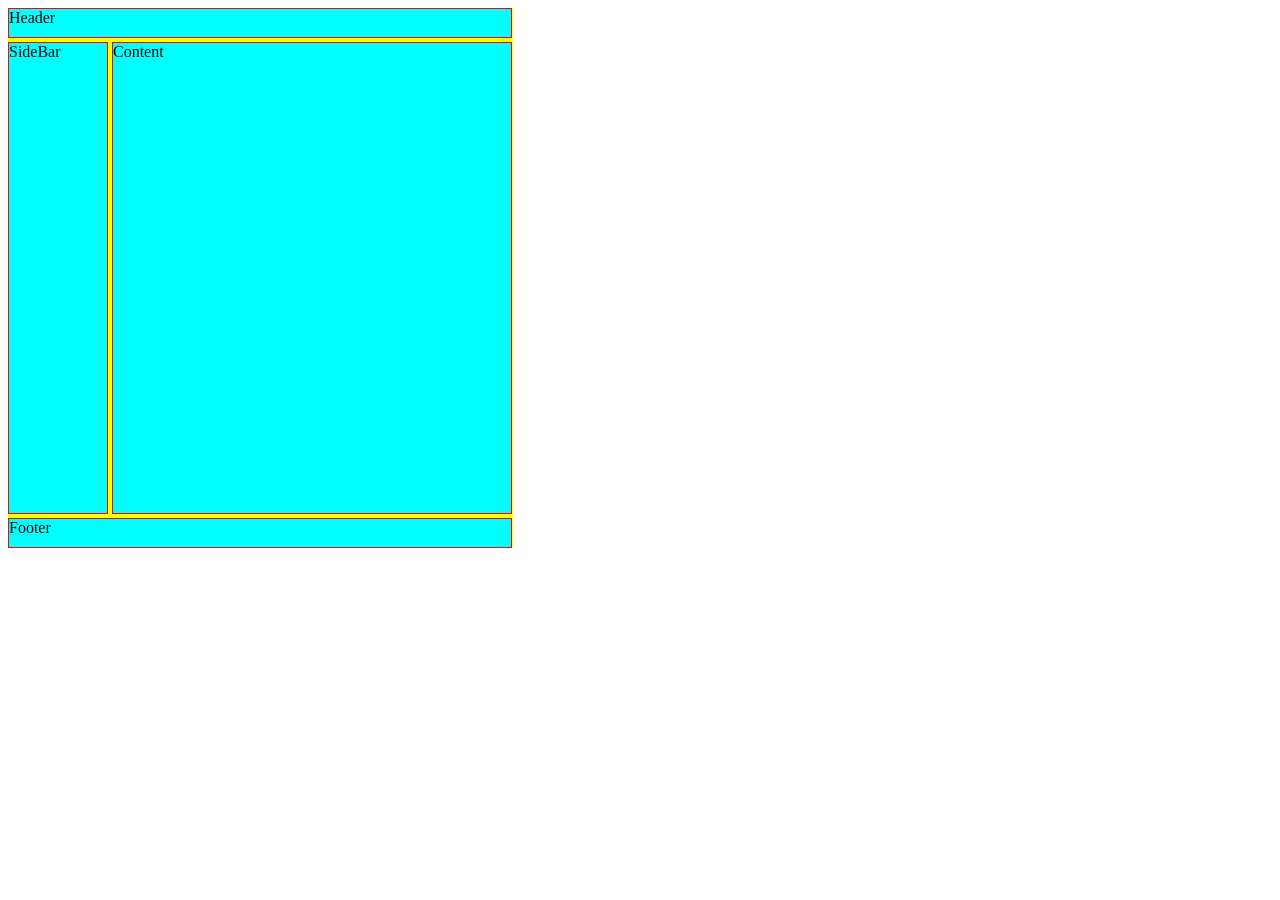
<file: 10)Blog Web layout/index.html>
<!DOCTYPE html>
<html lang="en">
<head>
    <meta charset="UTF-8">
    <meta name="viewport" content="width=device-width, initial-scale=1.0">
    <title>Blog Website</title>
    <link rel="stylesheet" href="style.css">
</head>
<body>
    <div class="container">
        <div class="box" id="header">Header</div>
        <div class="box" id="sidebar">SideBar</div>
        <div class="box" id="content">Content</div>
        <div class="box" id="footer">Footer</div>
    </div>
</body>
</html>
</file>
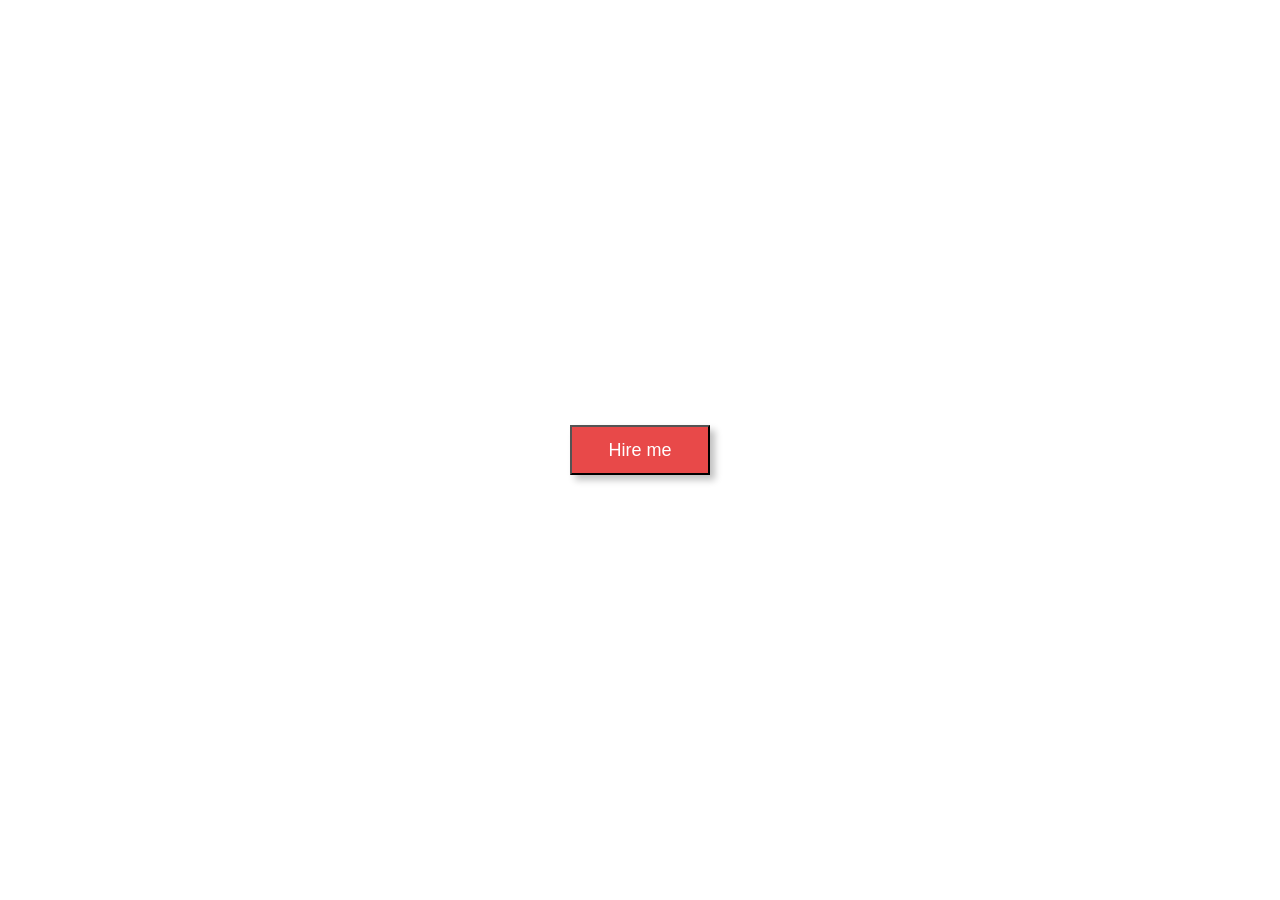
<file: 12)Hire me button/index.html>
<!DOCTYPE html>
<html lang="en">
<head>
    <meta charset="UTF-8">
    <meta name="viewport" content="width=device-width, initial-scale=1.0">
    <title>Hire me Button</title>
    <link rel="stylesheet" href="style.css">
</head>
<body>
    <div class="container">
       <button class="button1">
        Hire me
       </button>
    </div>

    <!-- <div id="wrapper">
        <div class="btn-pink">Hire me</div>
    </div> -->
</body>
</html>
</file>
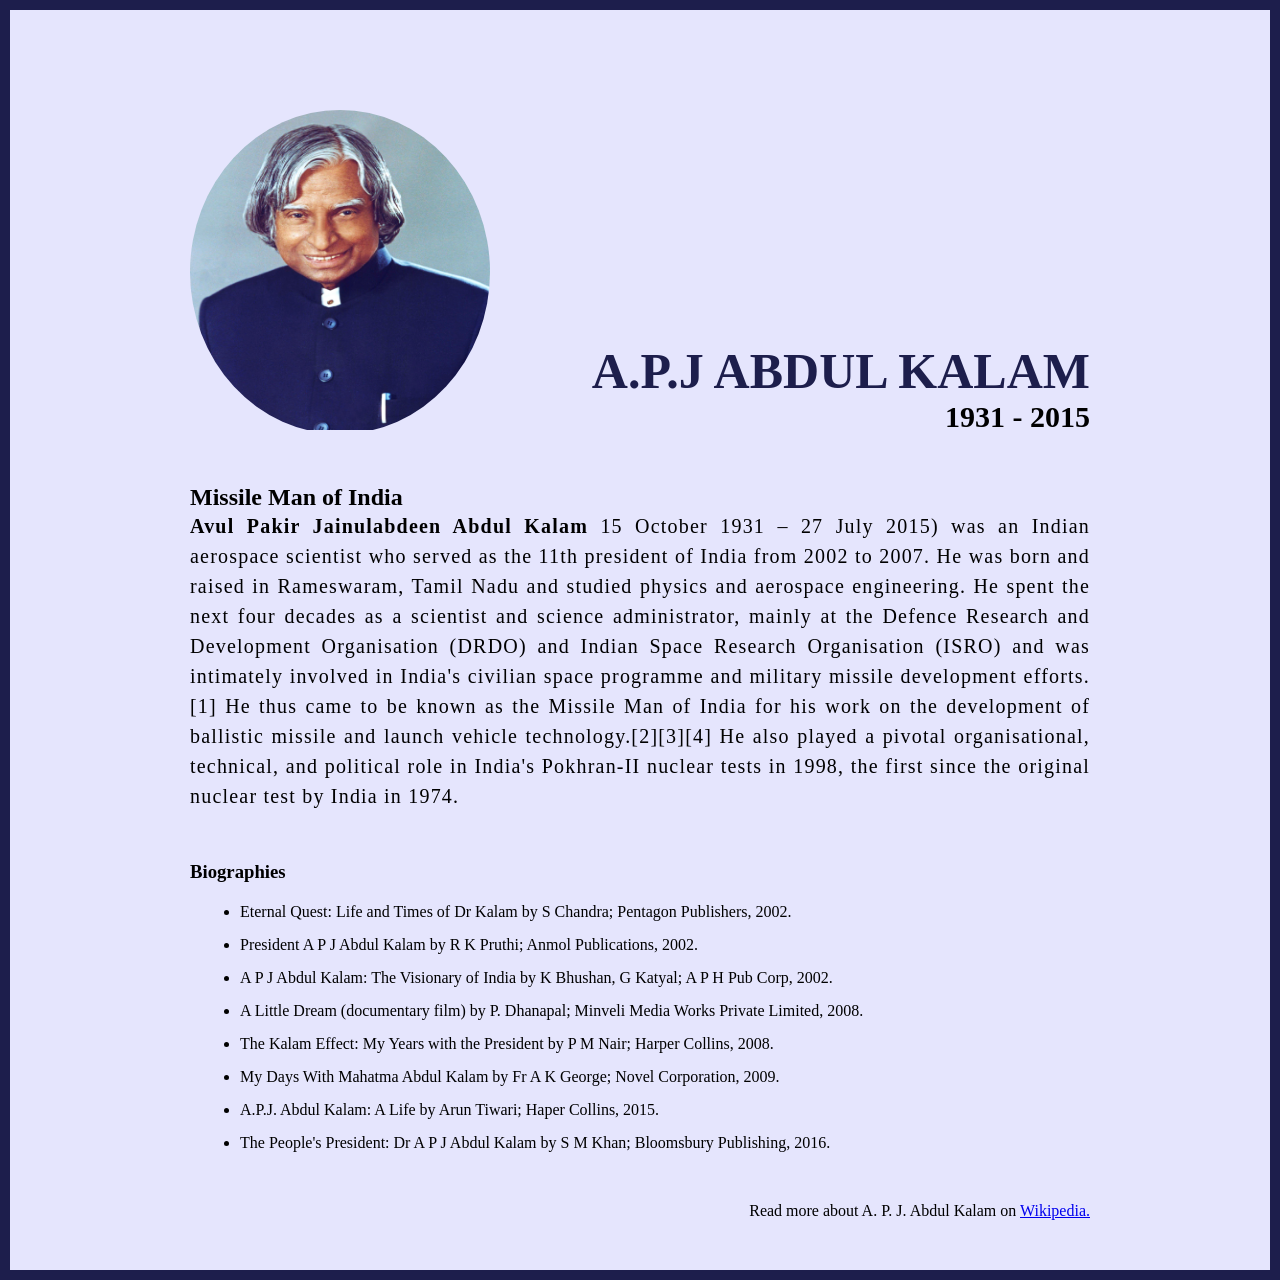
<file: 16)Tribute Page/index.html>
<!DOCTYPE html>
<html lang="en">
<head>
    <meta charset="UTF-8">
    <meta name="viewport" content="width=device-width, initial-scale=1.0">
    <title>Tribute Page</title>
    <link rel="stylesheet" href="style.css">
</head>
<body>
       <div class="wrapper">

            <div class="container">

                <!-- section 1 -->
                <section class="img_Container">
                    <!-- image -->
                    <div class="image">
                    <img src="apj.jpg" alt="A.P.J Abdul Kalam">
                    </div>
                    <div>
                    <h1>A.P.J Abdul Kalam</h1>
                    <h4>1931 - 2015</h4>
                    </div>
                </section>

                <!-- section 2 -->
                <section class="content">
                    <h2>Missile Man of India</h2>
                    <p>
                        <b>Avul Pakir Jainulabdeen Abdul Kalam</b> 15 October 1931 – 27 July
                        2015) was an Indian aerospace scientist who served as the 11th
                        president of India from 2002 to 2007. He was born and raised in
                        Rameswaram, Tamil Nadu and studied physics and aerospace
                        engineering. He spent the next four decades as a scientist and
                        science administrator, mainly at the Defence Research and
                        Development Organisation (DRDO) and Indian Space Research
                        Organisation (ISRO) and was intimately involved in India's civilian
                        space programme and military missile development efforts.[1] He thus
                        came to be known as the Missile Man of India for his work on the
                        development of ballistic missile and launch vehicle
                        technology.[2][3][4] He also played a pivotal organisational,
                        technical, and political role in India's Pokhran-II nuclear tests in
                        1998, the first since the original nuclear test by India in 1974.
                    </p>
                </section>

                <!-- section 3 -->
                <section class="biography_section">
                    <h3>Biographies</h3>
                    <ul>
                      <li>
                        Eternal Quest: Life and Times of Dr Kalam by S Chandra; Pentagon
                        Publishers, 2002.
                      </li>
                      <li>
                        President A P J Abdul Kalam by R K Pruthi; Anmol Publications,
                        2002.
                      </li>
                      <li>
                        A P J Abdul Kalam: The Visionary of India by K Bhushan, G Katyal;
                        A P H Pub Corp, 2002.
                      </li>
                      <li>
                        A Little Dream (documentary film) by P. Dhanapal; Minveli Media
                        Works Private Limited, 2008.
                      </li>
                      <li>
                        The Kalam Effect: My Years with the President by P M Nair; Harper
                        Collins, 2008.
                      </li>
                      <li>
                        My Days With Mahatma Abdul Kalam by Fr A K George; Novel
                        Corporation, 2009.
                      </li>
                      <li>
                        A.P.J. Abdul Kalam: A Life by Arun Tiwari; Haper Collins, 2015.
                      </li>
                      <li>
                        The People's President: Dr A P J Abdul Kalam by S M Khan;
                        Bloomsbury Publishing, 2016.
                      </li>
                    </ul>
                  </section>
                  <footer>
                    <p>
                      Read more about A. P. J. Abdul Kalam on
                      <a href="https://en.wikipedia.org/wiki/A._P._J._Abdul_Kalam"
                        >Wikipedia.</a
                      >
                    </p>
                  </footer>
                </div>
            </div>
        </div>
    </body>
</html>
</file>
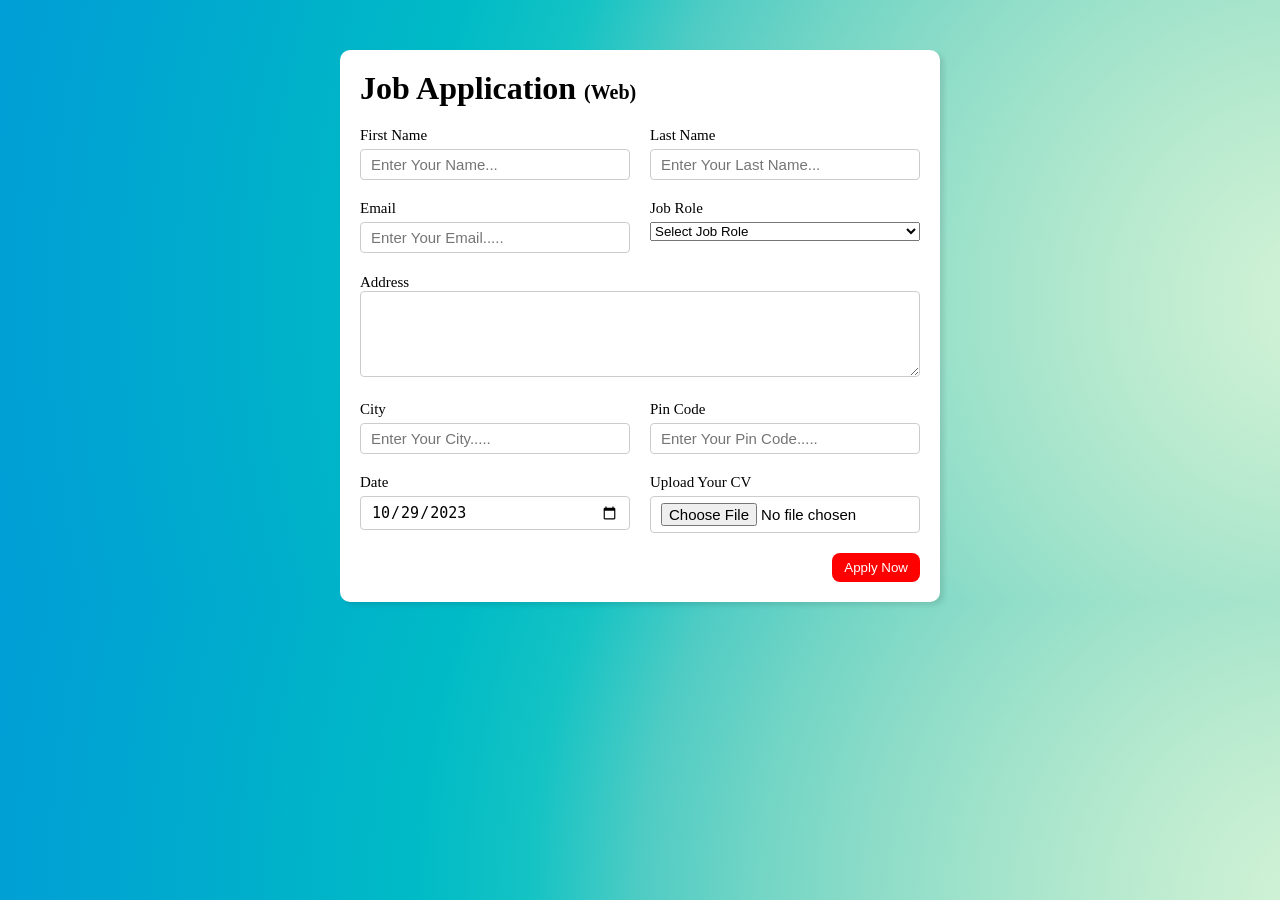
<file: 17)Form Page/index.html>
<!DOCTYPE html>
<html lang="en">
  <head>
    <meta charset="UTF-8" />
    <meta name="viewport" content="width=device-width, initial-scale=1.0" />
    <title>Form Page</title>
    <link rel="stylesheet" href="style.css" />
  </head>
  <body>
    <div class="wrapper">
      <!-- apply box -->
      <div class="apply_box">
        <h1>
          Job Application
          <span class="small">(Web)</span>
        </h1>

        <!-- form  -->
        <form action="">
          <div class="form_container">
            <div class="form_control">
              <label for="first_name">First Name</label>
              <input
                name="first_name"
                id="first_name"
                placeholder="Enter Your Name..."
              />
            </div>

            <div class="form_control">
              <label for="last_name">Last Name</label>
              <input
                name="last_name"
                id="last_name"
                placeholder="Enter Your Last Name..."
              />
            </div>

            <div class="form_control">
              <label for="email">Email</label>
              <input
                type="email"
                name="email"
                id="email"
                placeholder="Enter Your Email....."
              />
            </div>

            <div class="form_control">
              <label for="job_role">Job Role</label>
              <select id="job_role" name="job_role">
                <option value="">Select Job Role</option>
                <option value="frontend">Fontend Developer</option>
                <option value="backend">Backend Developer</option>
                <option value="full_stack">Full Stack Developer</option>
                <option value="ui_ux">UI UX Designer</option>
              </select>
            </div>

            <div class="textarea_control">
              <label for="address">Address</label>
              <textarea
                name="address"
                id="address"
                cols="50"
                rows="4"
                placeholder="Enter Your Address..."
              >
              </textarea>
            </div>
            <div class="form_control">
              <label for="city">City</label>
              <input
                type="city"
                name="city"
                id="city"
                placeholder="Enter Your City....."
              />
            </div>
            <div class="form_control">
              <label for="pin_code">Pin Code</label>
              <input
                type="number"
                name="pin_code"
                id="pin_code"
                placeholder="Enter Your Pin Code....."
              />
            </div>
            <div class="form_control">
              <label for="date">Date</label>
              <input type="date" name="date" id="date" value="2023-10-29" />
            </div>
            <div class="form_control">
              <label for="upload">Upload Your CV</label>
              <input 
              type="file" 
              name="uplaod" 
              id="uplaod" 
              />
            </div>
          </div>
          <div class="button_container">
            <button type="submit">Apply Now</button>
          </div>
        </form>
      </div>
    </div>
  </body>
</html>
</file>
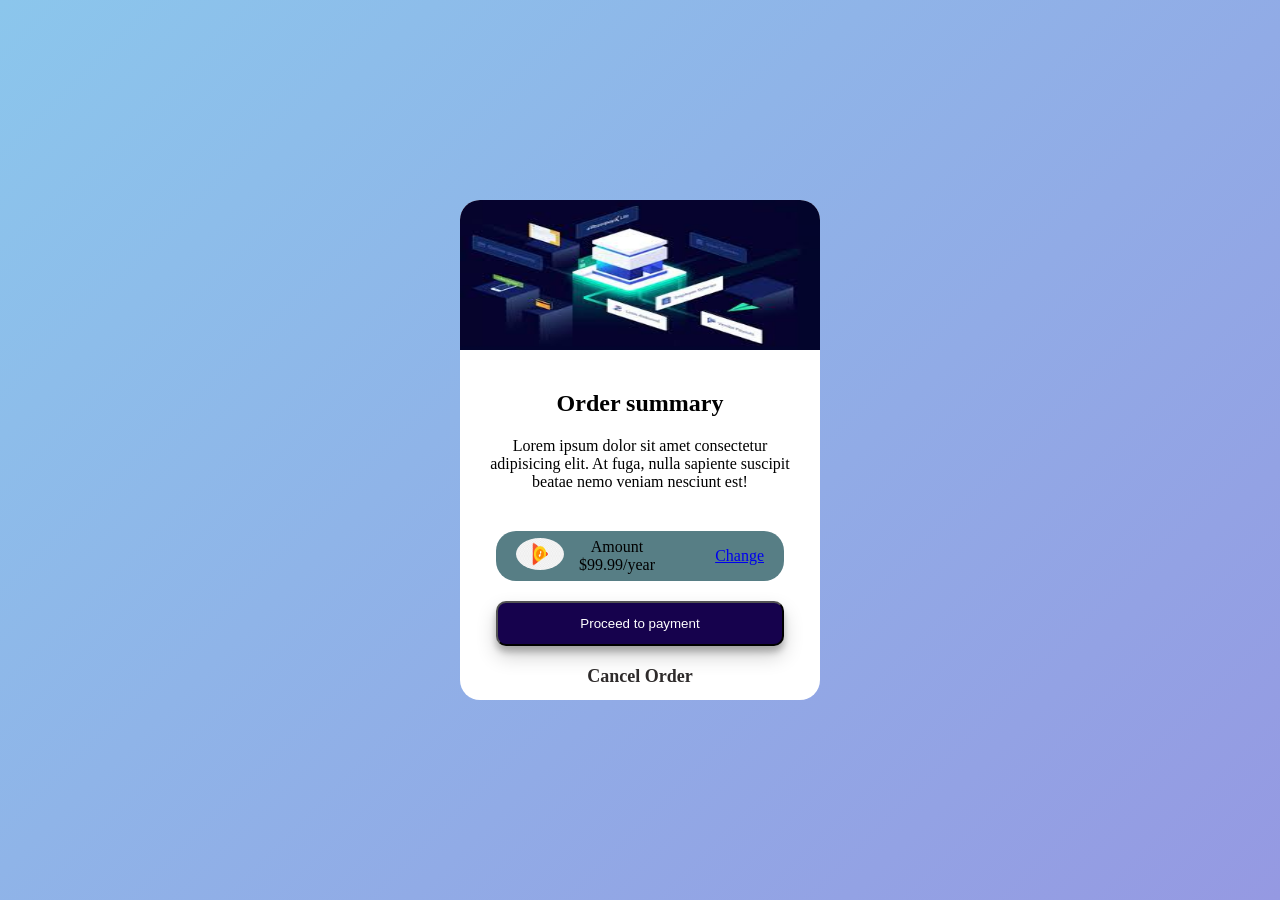
<file: 2)CSS Card 2/index.html>
<!DOCTYPE html>
<html lang="en">
  <head>
    <meta charset="UTF-8" />
    <meta name="viewport" content="width=device-width, initial-scale=1.0" />
    <title>Card 2</title>
    <link rel="stylesheet" href="style.css" />
  </head>
  <body>
    <div class="container">

        <div class="card">
            <!-- image  -->
            <img src="img.jpg" alt="razorpayImage" />

            <!-- order summary  -->
            <div class="textBox">
              <h2>Order summary</h2>
    
              <p>
                Lorem ipsum dolor sit amet consectetur adipisicing elit. At fuga,
                nulla sapiente suscipit beatae nemo veniam nesciunt est!
              </p>
            </div>

            <div class="amountBox">

                 <div id="leftBox">
                   <div class="imageBox">
                    <img src="images.png" alt="music image">
                   </div>
                   <div id="textAmountBox">
                       <p>Amount</p>
                       <p>$99.99/year</p>
                   </div>
                 </div>

                 <div id="rightBox">
                    <a href="#">Change</a>
                 </div>
            </div>

           <button id="paymentButton">
              Proceed to payment
           </button>

           <div class="cancleBox">
            <a href="#">Cancel Order</a>
           </div>

        </div>

    </div>
  </body>
</html>
</file>
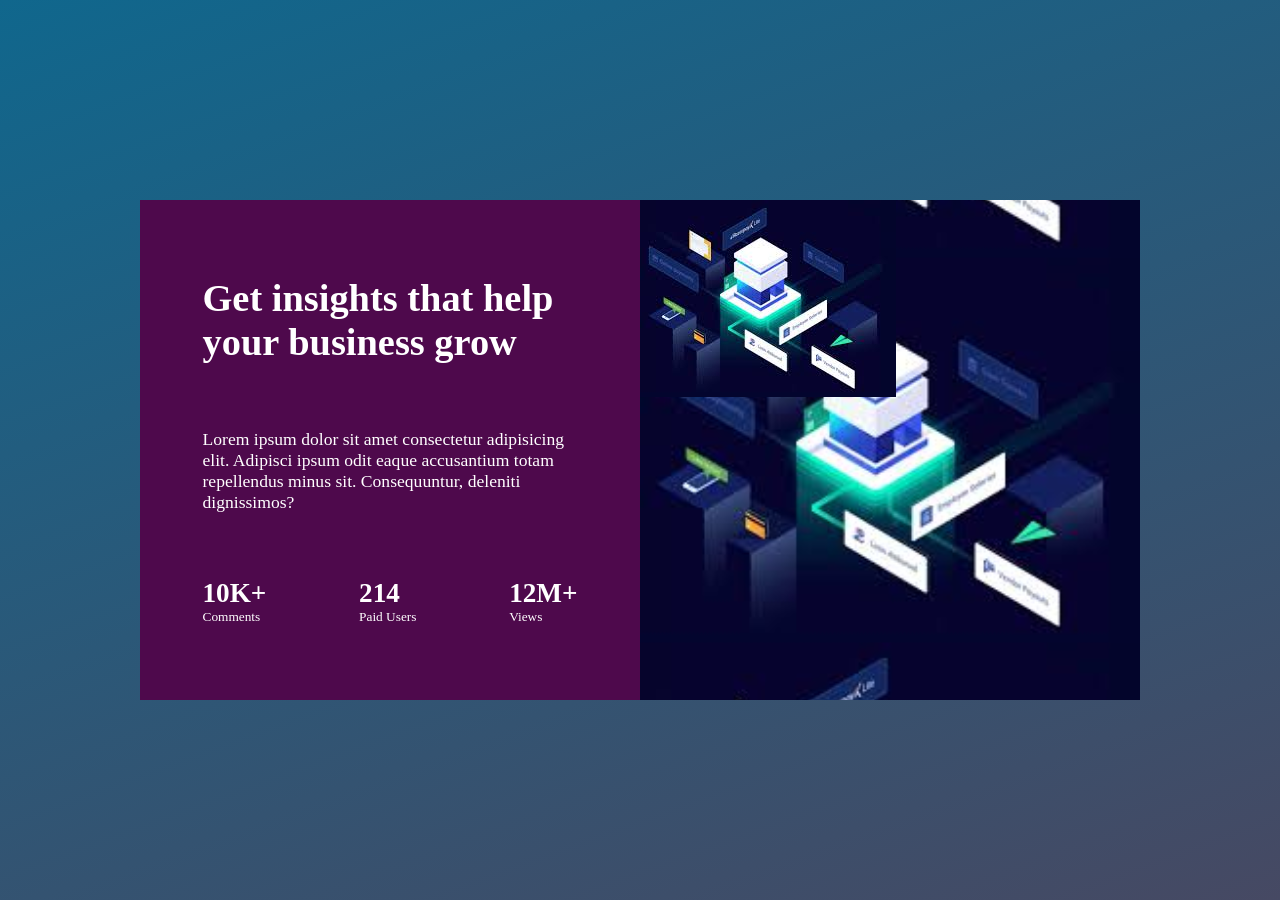
<file: 3)CSS Card 3/index.html>
<!DOCTYPE html>
<html lang="en">
<head>
    <meta charset="UTF-8">
    <meta name="viewport" content="width=device-width, initial-scale=1.0">
    <title>Document</title>
    <link rel="stylesheet" href="style.css">
</head>
<body>
    
    <div class="container">

        <div class="card">

            <div class="textBox">

                <div id="contentBox">
                    <h1 id="textHeading">
                        Get insights that help your business grow
                    </h1>
    
                    <div id="descBox">
                        <p>Lorem ipsum dolor sit amet consectetur adipisicing elit. Adipisci ipsum odit eaque accusantium totam repellendus minus sit. Consequuntur, deleniti dignissimos?</p>
                    </div>
    
                    <div id="statsBox">
                        <div>
                            <div id="number">
                                10K+
                            </div>
                            <div id="unit">
                                Comments
                            </div>
                        </div>

                        <div>
                            <div id="number">
                                214
                            </div>
                            <div id="unit">
                                Paid Users
                            </div>
                        </div>

                        <div>
                            <div id="number">
                                12M+
                            </div>
                            <div id="unit">
                                Views
                            </div>
                        </div>
    
                    </div>
                </div>

            </div>

            <div class="imgBox">
                <img src="../2)CSS Card 2/img.jpg" alt="image">
            </div>

        </div>

    </div>

</body>
</html>
</file>
<file: 10)Blog Web layout/style.css>
/* *{
    margin: 0;
    padding: 0;
    box-sizing: border-box;
} */

.container{
    border: 1px solid balck;
    background: yellow;
    height: 540px;
    width: 505px;
    display: grid;
    grid-template-rows: 30px 1fr 30px;
    grid-template-columns: 100px 400px;
    grid-gap: 4px;

    grid-template-areas: 
    "hd hd" 
    "side main" 
    "ft ft" ;
}

.box{
    border: 1px solid red;
    background: aqua;
}

#header{
    grid-area: hd;
}

#footer{
    grid-area: ft;
}

#sidebar{
    grid-area: side;
}

#content{
    grid-area: main;
}
</file>
<file: 12)Hire me button/style.css>
*{
    margin: 0;
    padding: 0;
    box-sizing: border-box  ;
}

.container{
    width: 100vw;
    height: 100vh;
    display: flex;
    justify-content: center;
    align-items: center;
    position: absolute;
    background-color: white;
}

.button1{
    background-color: #e84949;
    padding: 0.8rem 2.3rem;
    color: white;
    font-size: 18px;
    box-shadow: 5px 5px 7px 0px #0000003f;
    cursor: pointer;
    position: relative;
    z-index: 1;
}

.button1::before{
    content: ""; 
    background-color: #1f1f1f;
    position: absolute;
    top: 0;
    left: 0;
    right: 0;
    bottom: 0;
    transform: scaleX(0);
    transform-origin: left;
    transition: all 1s;
    z-index: -1;
}

.button1:hover::before{
    transform: scaleX(1);
}
</file>
<file: 16)Tribute Page/style.css>
* {
  margin: 0;
  padding: 0;
  box-sizing: border-box;
}

.wrapper {
  background-color: #e5e5fd;
  min-height: 100vh;
  border: 10px solid #1d1e4c;
}

.container {
  max-width: 900px;
  margin: 0 auto;
}

.img_Container {
  margin-top: 100px;
  display: flex;
  justify-content: space-between;
  align-items: flex-end;
}

.img_Container h1 {
  font-size: 50px;
  font-weight: bold;
  color: #1d1e4c;
  text-transform: uppercase;
}

.img_Container h4 {
  font-size: 30px;
  text-align: end;
}

.image {
  border-radius: 50%;
  overflow: hidden;
}

.img_container,
img {
  width: 300px;
  height: 320px;
}

.content {
  margin-top: 50px;
}

.content h1 {
  font-size: 70px;
  font-weight: 400;
  margin-bottom: 20px;
}

.content p {
  font-size: 20px;
  line-height: 30px;
  letter-spacing: 1.2px;
  text-align: justify;
}

.biography_section {
    margin: 50px 0;
}

.biography_section h3 {
  margin-bottom: 20px;
}
.biography_section ul {
  margin-left: 50px;
}
.biography_section li {
  margin-bottom: 15px;
}

footer {
  margin: 50px 0;
}
footer p {
  text-align: end;
}
</file>
<file: 17)Form Page/style.css>
* {
    margin: 0;
    padding: 0;
    box-sizing: border-box;
}

body {
    /* background-color: #ccc; */
     /* background: rgb(238,174,202); */
    /*background: radial-gradient(circle, rgba(238,174,202,1) 25%, rgba(148,187,233,1) 98%); */
    /* background-image: linear-gradient(to top, #fddb92 0%, #d1fdff 100%); */
    background-image: radial-gradient(circle at 103.03% 50%, #d3f3d6 0, #c5eed2 8.33%, #b4e9ce 16.67%, #a1e3cb 25%, #8cdcc8 33.33%, #72d5c5 41.67%, #50ccc4 50%, #14c3c4 58.33%, #00bbc6 66.67%, #00b3c9 75%, #00abcd 83.33%, #00a4d2 91.67%, #009ed6 100%);
}
.wrapper {
    max-width: 900px;
    margin: 0 auto;
}

.apply_box {
    max-width: 600px;
    padding: 20px;
    background-color: white;
    margin: 0 auto;
    margin-top: 50px;
    box-shadow: 4px 3px 5px rgba(1,1,1,0.1);
    border-radius: 10px;
}

.small {
    font-size: 20px;
}

.form_container {
    margin-top: 20px;
   display: grid; 
   grid-template-columns: repeat(auto-fit,minmax(200px,1fr));
   grid-gap: 20px;
}

.form_control {
    display: flex;
    flex-direction: column;
}

label {
    font-size: 15px;
    margin-bottom: 5px;
}

input,slect,textarea {
   padding: 6px 10px;
   border: 1px solid #ccc;
   border-radius: 4px;
   font-size: 15px;
}

input:focus {
    outline-color: red;
}

.button_container{
    display: flex;
    justify-content: flex-end;
    margin-top: 20px;
}

button {
    background-color: red;
    border: transparent solid 2px;
    padding: 5px 10px;
    color: white;
    cursor: pointer;
    border-radius: 8px;
    transition: 0.3s ease-in;
}

button:hover{
    background-color: gray;
    border: 2px solid red;
    color: black;
    transition: 0.3s ease-out;
}

.textarea_control{
    grid-column: 1 / span 2;
}

.textarea_control textarea {
    width: 100%;
}

@media (max-width: 460px) {
    .textarea_control{
        grid-column: 1 / span 2;
    }
};
</file>
<file: 2)CSS Card 2/style.css>
*{
    margin: 0;
    padding: 0;
    box-sizing: border-box;
}

.container{
    width: 100vw;
    height: 100vh;
    background-color: #8BC6EC;
    background-image: linear-gradient(135deg, #8BC6EC 0%, #9599E2 100%);
    display: flex;
    justify-content: center;
    align-items: center;
}

.card{
    width: 360px;
    height: 500px;
    background-color: white;
    border-radius: 20px;
    display: flex;
    flex-direction: column;
    align-items: center;
    text-align: center;
    gap: 20px;
}

.card img{
    width: 100%;
    height: 30%;
    border-top-left-radius: 20px;
    border-top-right-radius: 20px;
}

.textBox{
    display: flex;
    flex-direction: column;
    align-items: center;
    gap: 20px;
    padding: 20px;
    /* font-weight: bold; */
}

.amountBox{
    width: 80%;
    height: 10%;
    background-color: rgb(87, 126, 133);
    border-radius: 20px;
    display: flex;
    justify-content: space-between;
    align-items: center;
    padding-right: 20px;
    padding-left: 20px;
}

#leftBox{
    width: fit-content;
    height: 100%;
    display: flex;
    gap: 15px;
    align-items: center;
}

.imageBox img{
    width: 3rem;
    height: 2rem;
    border-radius: 50%;
}

/* #rightBox{
    
} */

#paymentButton{
    width: 80%;
    height: 9%;
    background-color: rgb(22, 2, 77);
    color: white;
    border-radius: 10px;
    box-shadow: 0 10px 20px rgba(0,0,0,0.19), 0 6px 6px rgba(0,0,0,0.23);
}

.cancleBox a{
    text-decoration: none;
    color: rgb(46,43,43);
    font-weight: bold;
    font-size: large;
}
</file>
<file: 3)CSS Card 3/style.css>
*{
    margin: 0;
    padding: 0;
    box-sizing: border-box;
  }

  .container{
    width: 100vw;
    height: 100vh;
    background-color: #cdd6da;
    background-image: linear-gradient(160deg, #10678d 0%, #464963 100%);
    display: flex;
    justify-content: center;
    align-items: center;
  }


  .card{
      width: 1000px;
      height:500px;
      background-color: #4e094c;
      display: flex;
      position: relative;
      overflow: hidden;
  }


  .card:hover::before {
      left: 0%; /* Move the overlay to the right edge of the card */
  }

  .card::before {
      content: "";
      position: absolute;
      top: 0;
      left: -100%;
      width: 100%;
      height: 100%;
      background-color: rgba(0, 0, 0, 0.5); /* Adjust the overlay color and opacity */
      transition: left 5s ease; /* Add transition for smooth animation */
  }

  .textBox{
      width: 50%;
      height: 100%;
      display: flex;
      flex-direction: column;
      gap: 25px;
      color: white;
  }

  .imgBox{
      width: 50%;
      height: 100%;
      background-color: white;
      background-image: url('../2)CSS Card 2/img.jpg');
      background-size:contain; /* Adjust as needed */
      background-position: center; /* Adjust as needed */
  }

  #contentBox{
      width: 75%;
      margin: auto;
      display: flex;
      flex-direction: column;
      gap: 65px;
  }

  h1{
      font-size: 2.4rem;
  }

  #descBox p{
      font-size: 1.1rem;
  }

  #statsBox{
      display: flex;
      flex-direction: row;
      justify-content: space-between;
  }
  #number{
      font-size: 1.7rem;
      font-weight: bold;
  }

  #unit{
      font-size:smaller;
  }
</file>
